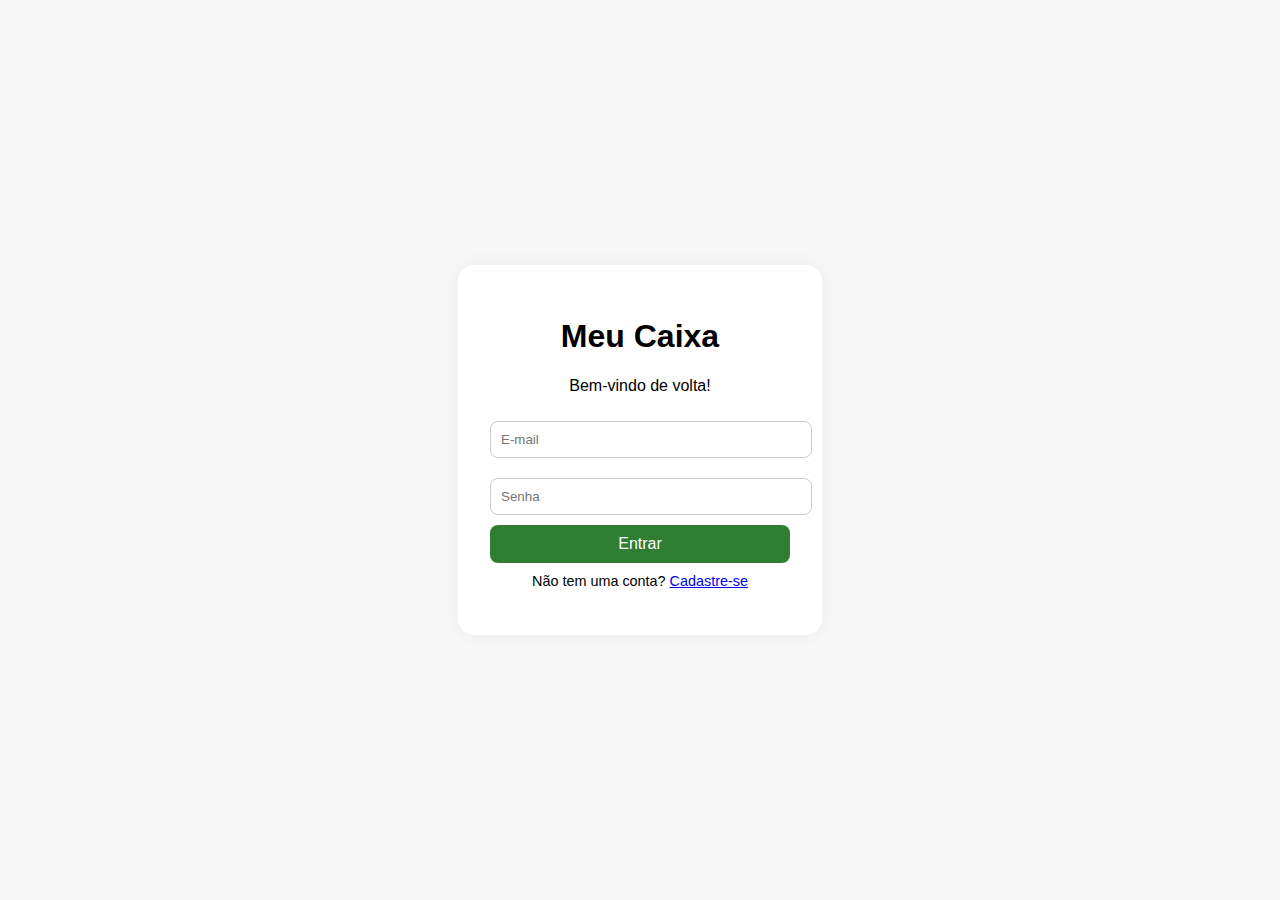
<file: Index.html>
<!-- index.html -->
<!DOCTYPE html>
<html lang="pt-BR">
<head>
  <meta charset="UTF-8">
  <meta name="viewport" content="width=device-width, initial-scale=1.0">
  <title>Meu Caixa</title>
  <link rel="stylesheet" href="style.css">
</head>
<body>
  <div class="container">
    <h1>Meu Caixa</h1>
    <p>Bem-vindo de volta!</p>

    <input type="email" id="email" placeholder="E-mail">
    <input type="password" id="senha" placeholder="Senha">

    <button onclick="login()">Entrar</button>
    <p class="cadastro">Não tem uma conta? <a href="#">Cadastre-se</a></p>
  </div>

  <script src="script.js"></script>
</body>
</html>
</file>
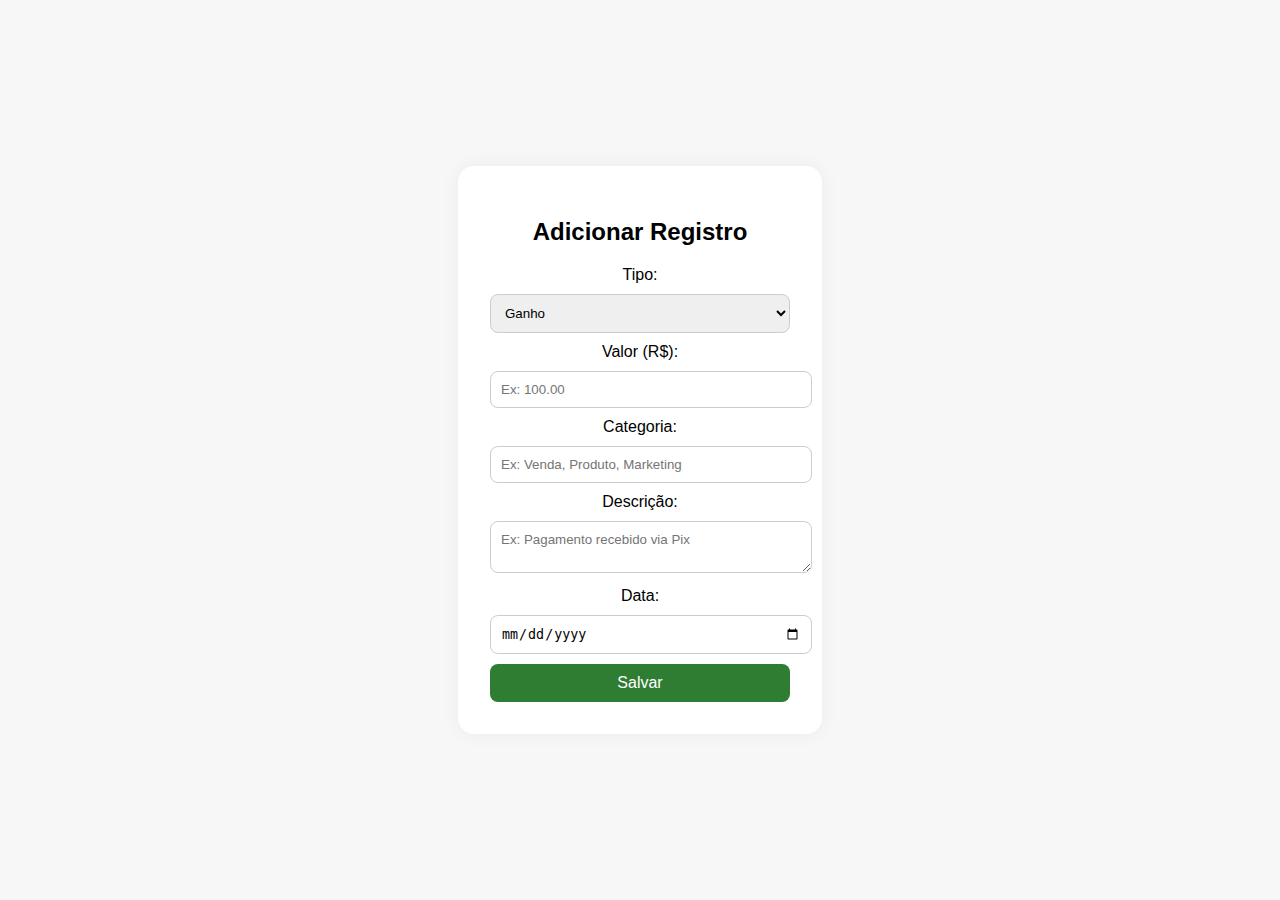
<file: form.html>
<!DOCTYPE html>
<html lang="pt-BR">
<head>
  <meta charset="UTF-8" />
  <meta name="viewport" content="width=device-width, initial-scale=1.0"/>
  <title>Novo Registro</title>
  <link rel="stylesheet" href="style.css" />
</head>
<body>
  <div class="container">
    <h2 id="formTitle">Adicionar Registro</h2>

    <label for="tipo">Tipo:</label>
    <select id="tipo" onchange="atualizarTipo()">
      <option value="ganho">Ganho</option>
      <option value="gasto">Gasto</option>
    </select>

    <label for="valor">Valor (R$):</label>
    <input type="number" id="valor" placeholder="Ex: 100.00" />

    <label for="categoria">Categoria:</label>
    <input type="text" id="categoria" placeholder="Ex: Venda, Produto, Marketing" />

    <label for="descricao">Descrição:</label>
    <textarea id="descricao" placeholder="Ex: Pagamento recebido via Pix"></textarea>

    <label for="data">Data:</label>
    <input type="date" id="data" />

    <button onclick="salvarRegistro()">Salvar</button>
  </div>

  <script src="form.js"></script>
</body>
</html>
</file>
<file: style.css>
/* style.css */
body {
  font-family: Arial, sans-serif;
  background-color: #f7f7f7;
  display: flex;
  justify-content: center;
  align-items: center;
  height: 100vh;
  margin: 0;
}

.container {
  background: white;
  padding: 2rem;
  border-radius: 16px;
  box-shadow: 0 0 20px rgba(0, 0, 0, 0.05);
  text-align: center;
  width: 300px;
}

input {
  width: 100%;
  padding: 10px;
  margin: 10px 0;
  border-radius: 8px;
  border: 1px solid #ccc;
}

button {
  background-color: #2e7d32;
  color: white;
  padding: 10px;
  width: 100%;
  border: none;
  border-radius: 8px;
  font-size: 1rem;
  cursor: pointer;
}

button:hover {
  background-color: #1b5e20;
}

.cadastro {
  margin-top: 10px;
  font-size: 0.9rem;
}
.cards {
  display: flex;
  justify-content: space-between;
  margin-bottom: 20px;
  gap: 10px;
}

.card {
  background-color: #e8f5e9;
  padding: 15px;
  border-radius: 12px;
  width: 30%;
  text-align: center;
  box-shadow: 0 0 5px rgba(0,0,0,0.1);
  font-weight: bold;
}

.actions {
  margin-top: 20px;
  display: flex;
  justify-content: space-between;
}

.actions button {
  width: 48%;
}
select, textarea {
  width: 100%;
  padding: 10px;
  margin: 10px 0;
  border-radius: 8px;
  border: 1px solid #ccc;
  font-family: inherit;
  resize: vertical;
}
</file>
